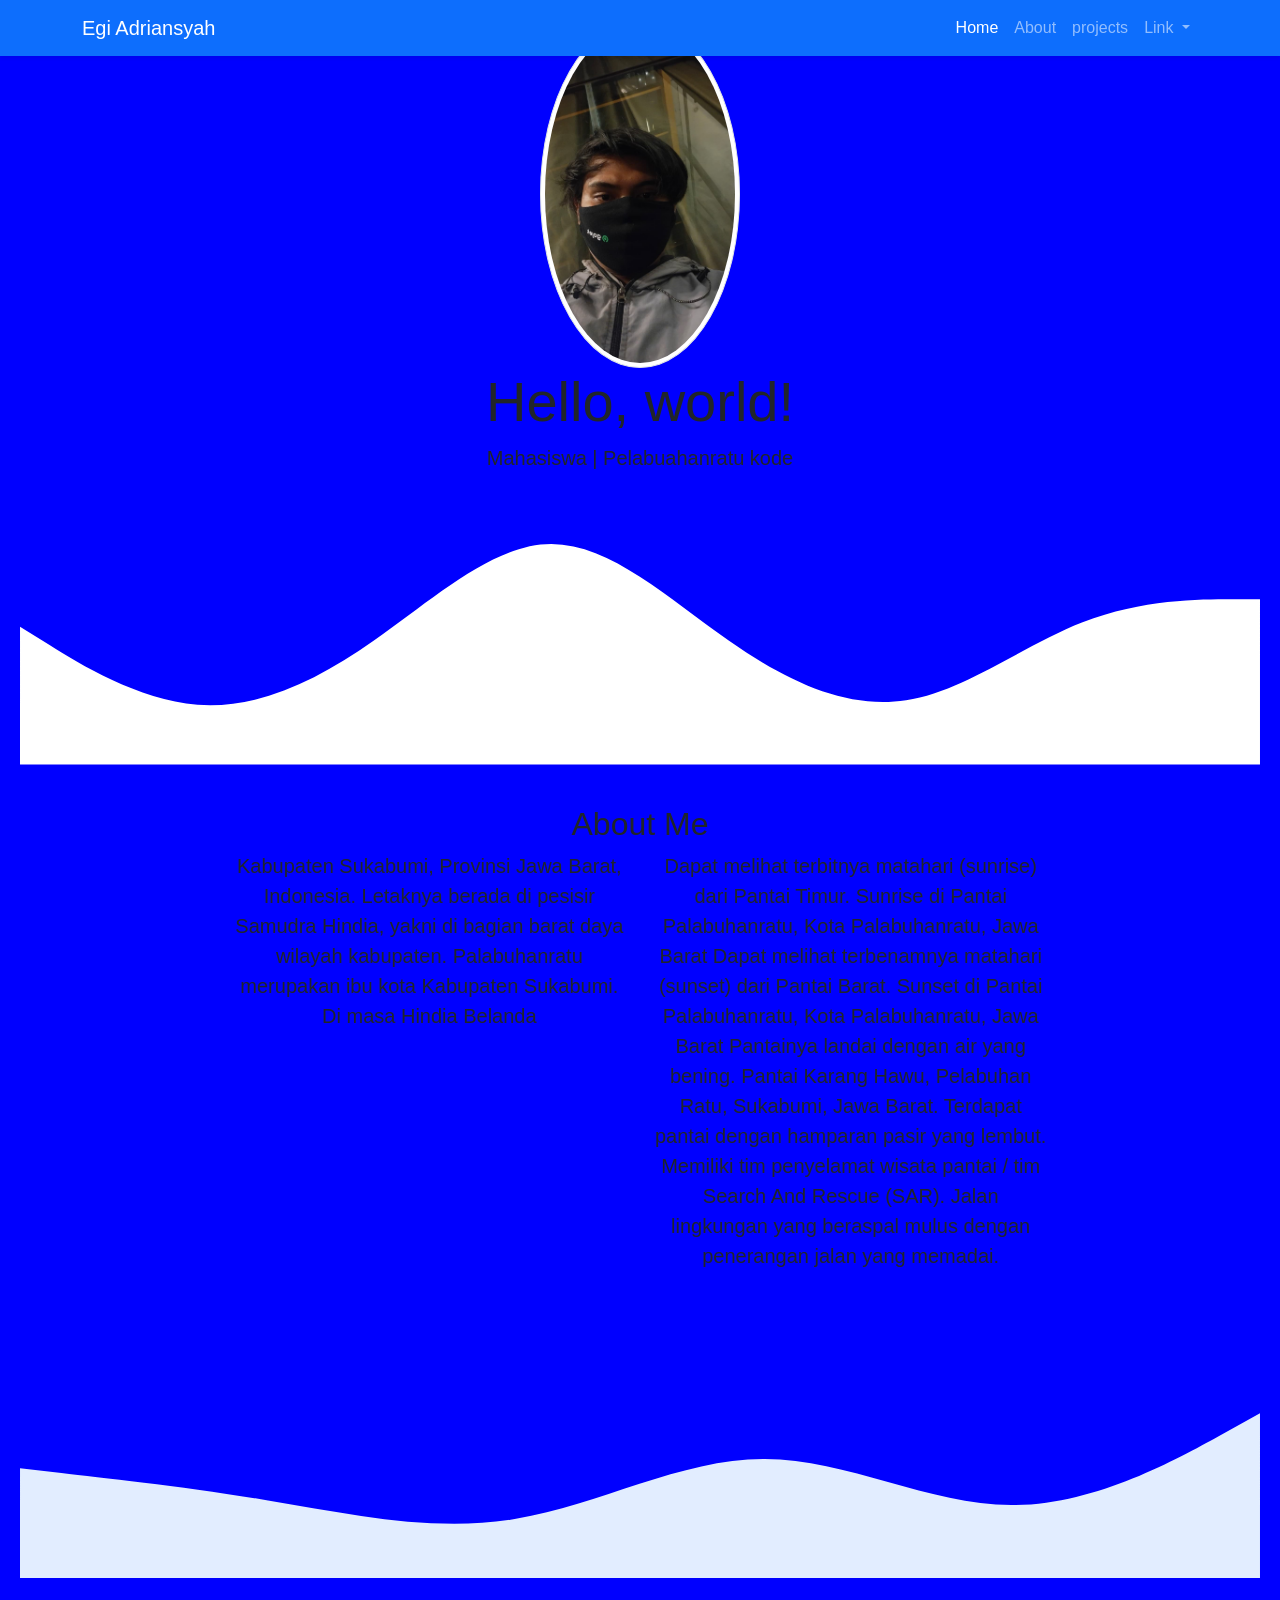
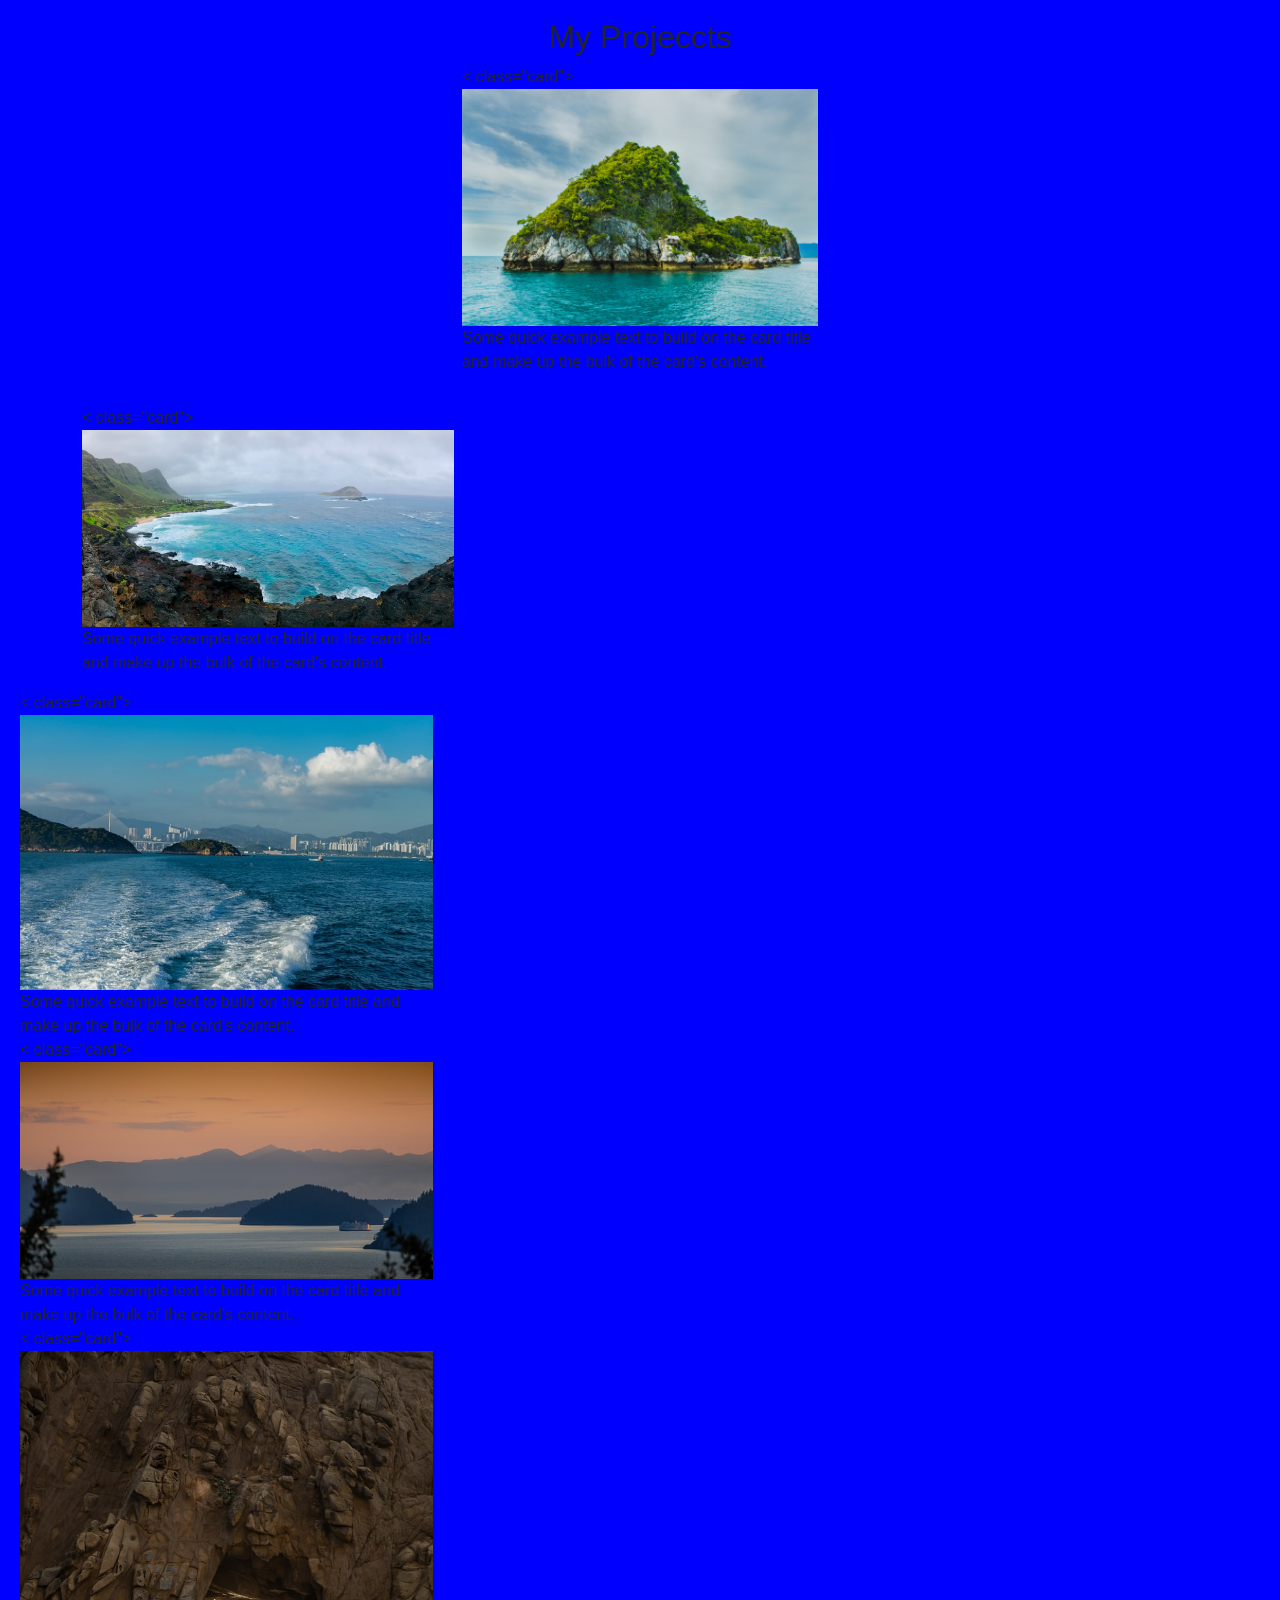
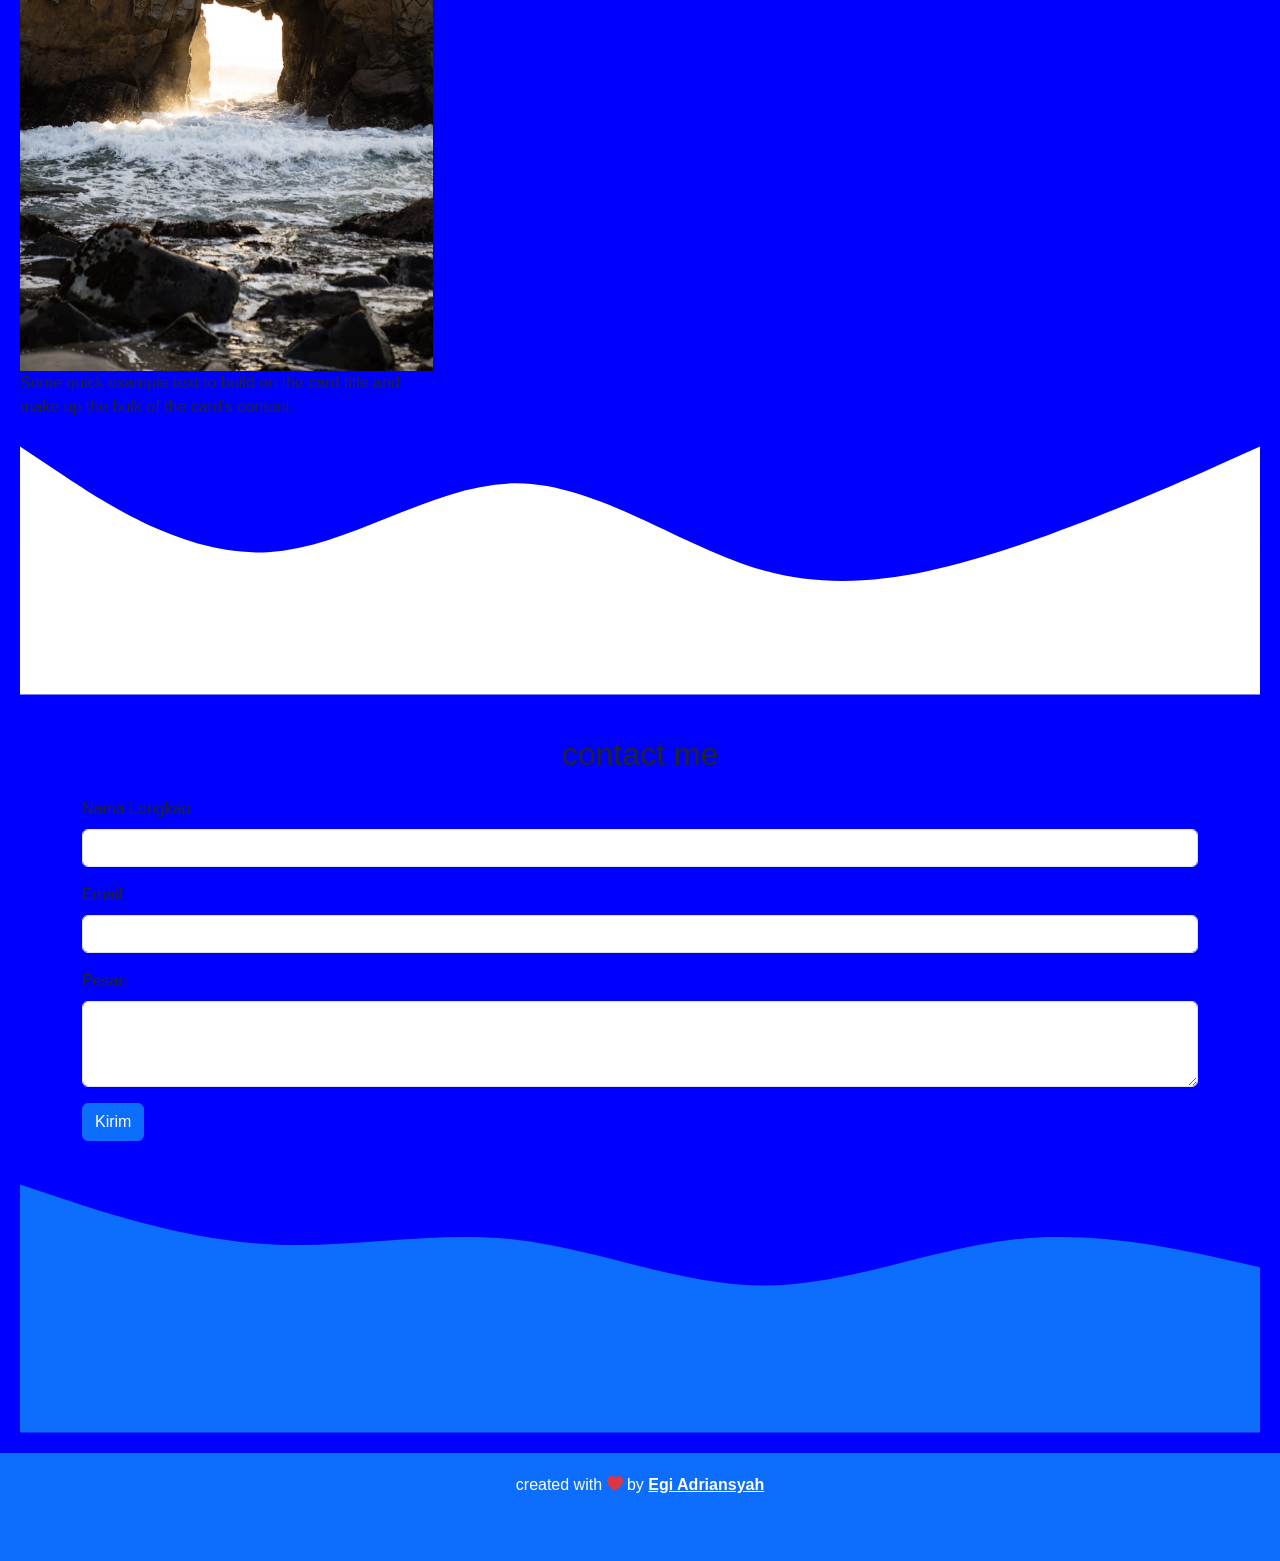
<file: indek.html>
<!DOCTYPE html>
<html lang="en">
  <head>
    <!-- Required meta tags -->
    <meta charset="utf-8" />
    <meta name="viewport" content="width=device-width, initial-scale=1" />

    <!-- Bootstrap CSS -->
    <link href="https://cdn.jsdelivr.net/npm/bootstrap@5.0.0-beta2/dist/css/bootstrap.min.css" rel="stylesheet" integrity="sha384-BmbxuPwQa2lc/FVzBcNJ7UAyJxM6wuqIj61tLrc4wSX0szH/Ev+nYRRuWlolflfl" crossorigin="anonymous" />

  <!-- Bootsrtap Icon -->
  <link rel="stylesheet" href="https://cdn.jsdelivr.net/npm/bootstrap-icons@1.4.0/font/bootstrap-icons.css">
    <!-- My CSS -->
    <link rel="stylesheet" href="style.css" />
    <title>My Portpolio | Egi Adriansyah</title>
  </head>
  <body id="home">
    <!-- navbar -->
    <nav class="navbar navbar-expand-lg navbar-dark bg-primary shadow-sm fixed-top">
      <div class="container">
        <a class="navbar-brand" href="#">Egi Adriansyah</a>
        <button class="navbar-toggler" type="button" data-bs-toggle="collapse" data-bs-target="#navbarNavDropdown" aria-controls="navbarNavDropdown" aria-expanded="false" aria-label="Toggle navigation">
          <span class="navbar-toggler-icon"></span>
        </button>
        <div class="collapse navbar-collapse" id="navbarNavDropdown">
          <ul class="navbar-nav ms-auto">
            <li class="nav-item">
              <a class="nav-link active" aria-current="page" href="#home">Home</a>
            </li>
            <li class="nav-item">
              <a class="nav-link" href="#">About</a>
            </li>
            <li class="nav-item">
              <a class="nav-link" href="#">projects</a>
            </li>
            <li class="nav-item dropdown">
              <a class="nav-link dropdown-toggle" href="#" id="navbarDropdownMenuLink" role="button" data-bs-toggle="dropdown" aria-expanded="false"> Link </a>
              <ul class="dropdown-menu" aria-labelledby="navbarDropdownMenuLink">
                <li><a class="dropdown-item" href="#">Action</a></li>
                <li><a class="dropdown-item" href="#">Another action</a></li>
                <li><a class="dropdown-item" href="#">Something else here</a></li>
              </ul>
            </li>
          </ul>
        </div>
      </div>
    </nav>
    <!-- akhir navbar -->

    <!-- Jumbotron -->
    <section class="jumbotron text-center">
      <img src="img/egiadr.jpg.jpg" alt="Egi Adriansyah" width="200" class="rounded-circle img-thumbnail" />
      <h1 class="display-4">Hello, world!</h1>
      <p class="lead">Mahasiswa | Pelabuahanratu kode</p>
      <svg xmlns="http://www.w3.org/2000/svg" viewBox="0 0 1440 320">
        <path
          fill="#ffffff"
          fill-opacity="1"
          d="M0,160L34.3,181.3C68.6,203,137,245,206,250.7C274.3,256,343,224,411,176C480,128,549,64,617,64C685.7,64,754,128,823,176C891.4,224,960,256,1029,245.3C1097.1,235,1166,181,1234,154.7C1302.9,128,1371,128,1406,128L1440,128L1440,320L1405.7,320C1371.4,320,1303,320,1234,320C1165.7,320,1097,320,1029,320C960,320,891,320,823,320C754.3,320,686,320,617,320C548.6,320,480,320,411,320C342.9,320,274,320,206,320C137.1,320,69,320,34,320L0,320Z"
        ></path>
      </svg>
    </section>
    <!-- Akhir Jumbotron -->

    <!-- About -->
    <section id="about">
      <div class="countainer">
        <div class="row text-center">
          <div class="col">
            <h2>About Me</h2>
          </div>
        </div>
        <div class="row justify-content-center fs-5 text-center mb-3">
          <div class="col-4 md-4">
            <p>Kabupaten Sukabumi, Provinsi Jawa Barat, Indonesia. Letaknya berada di pesisir Samudra Hindia, yakni di bagian barat daya wilayah kabupaten. Palabuhanratu merupakan ibu kota Kabupaten Sukabumi. Di masa Hindia Belanda</p>
          </div>
          <div class="col-4 md-4">
            <p>Dapat melihat terbitnya matahari (sunrise) dari Pantai Timur.

              Sunrise di Pantai Palabuhanratu, Kota Palabuhanratu, Jawa Barat
              Dapat melihat terbenamnya matahari (sunset) dari Pantai Barat.
              
              Sunset di Pantai Palabuhanratu, Kota Palabuhanratu, Jawa Barat
              Pantainya landai dengan air yang bening.
              
              Pantai Karang Hawu, Pelabuhan Ratu, Sukabumi, Jawa Barat.
              Terdapat pantai dengan hamparan pasir yang lembut.
              Memiliki tim penyelamat wisata pantai / tim Search And Rescue (SAR).
              Jalan lingkungan yang beraspal mulus dengan penerangan jalan yang memadai.</p>
          </div>
        </div>
      </div>
      <svg xmlns="http://www.w3.org/2000/svg" viewBox="0 0 1440 320">
        <path
          fill="#e2edff"
          fill-opacity="1"
          d="M0,192L48,197.3C96,203,192,213,288,229.3C384,245,480,267,576,250.7C672,235,768,181,864,181.3C960,181,1056,235,1152,234.7C1248,235,1344,181,1392,154.7L1440,128L1440,320L1392,320C1344,320,1248,320,1152,320C1056,320,960,320,864,320C768,320,672,320,576,320C480,320,384,320,288,320C192,320,96,320,48,320L0,320Z"
        ></path>
      </svg>
    </section>

    <!-- Akhir About -->

    <!-- Projects -->
    <section id="projects">
      <div class="container">
        <div class="row text-center">
          <div class="col">
            <h2>My Projeccts</h2>
          </div>
        </div>
        <div class="row justify-content-center mb-3">
          <div class="col-md-4 mb-3">
            < class="card"> 
            <img src="img/projects/1.jpg" class="card-img-top" alt="project1">
              <div class="card-body">
                <p class="card-text">Some quick example text to build on the card title and make up the bulk of the card's content.</p>
              </div>
            </div>
          </div>
          <div class="col-md-4 mb-3">
            < class="card"> 
            <img src="img/projects/2.jpg" class="card-img-top" alt="project2">
              <div class="card-body">
                <p class="card-text">Some quick example text to build on the card title and make up the bulk of the card's content.</p>
              </div>
            </div>
          </div>
          <div class="col-4">
            < class="card"> 
            <img src="img/projects/3.jpg" class="card-img-top" alt="project3">
              <div class="card-body">
                <p class="card-text">Some quick example text to build on the card title and make up the bulk of the card's content.</p>
              </div>
            </div>
          </div>
          <div class="col-4">
            < class="card"> 
            <img src="img/projects/4.jpg" class="card-img-top" alt="project4">
              <div class="card-body">
                <p class="card-text">Some quick example text to build on the card title and make up the bulk of the card's content.</p>
              </div>
            </div>
          </div>
          <div class="col-4">
            < class="card"> 
            <img src="img/projects/5.jpg" class="card-img-top" alt="project5">
              <div class="card-body">
                <p class="card-text">Some quick example text to build on the card title and make up the bulk of the card's content.</p>
              </div>
            </div>
          </div>
        </div>
      </div>

      <svg xmlns="http://www.w3.org/2000/svg" viewBox="0 0 1440 320"><path fill="#ffffff" fill-opacity="1" d="M0,32L48,64C96,96,192,160,288,154.7C384,149,480,75,576,74.7C672,75,768,149,864,176C960,203,1056,181,1152,149.3C1248,117,1344,75,1392,53.3L1440,32L1440,320L1392,320C1344,320,1248,320,1152,320C1056,320,960,320,864,320C768,320,672,320,576,320C480,320,384,320,288,320C192,320,96,320,48,320L0,320Z"></path></svg>
    </section>
    <!-- Akhir Project -->

    <!-- Contact -->
    <section id="Contact">
      <div class="container">
        <div class="row text-center mb-3">
          <div class="col">
            <h2>contact me</h2>
          </div>
        </div>
        <div class="row justify-content-center">
        <div class="col-md-6">

        </div>
        </div>
        <form>
          <div class="mb-3">
            <label for="name" class="form-label">Nama Lengkap</label>
            <input type="text" class="form-control" id="name" aria-describedby="name">
          </div>
          <div class="mb-3">
            <label for="email" class="form-label">Email</label>
            <input type="email" class="form-control" id="email" aria-describedby="email">
          </div>
          <div class="mb-3">
            <label for="Pesan" class="form-label">Pesan</label>
            <textarea class="form-control" id="pesan" rows="3"></textarea>
          </div><div class="mb-3">
          <button type="submit" class="btn btn-primary">Kirim</button>
        </form>
        </div>
        </div>
        <svg xmlns="http://www.w3.org/2000/svg" viewBox="0 0 1440 320"><path fill="#0d6efd" fill-opacity="1" d="M0,32L48,48C96,64,192,96,288,101.3C384,107,480,85,576,96C672,107,768,149,864,149.3C960,149,1056,107,1152,96C1248,85,1344,107,1392,117.3L1440,128L1440,320L1392,320C1344,320,1248,320,1152,320C1056,320,960,320,864,320C768,320,672,320,576,320C480,320,384,320,288,320C192,320,96,320,48,320L0,320Z"></path></svg>
      </div>
    </section>
    <!-- Akhir Contact -->

    <!-- Footer -->
    <footer class="bg-primary text-white text-center pb-5">
      <p>created with <i class="bi bi-heart-fill text-danger"></i>  by <a href="https://www.instagram.com/egi_adriansyah/" class="text-white fw-bold">Egi Adriansyah</a></p>
    </footer>
    <!-- Akhir Footer -->


    <script src="https://cdn.jsdelivr.net/npm/bootstrap@5.0.0-beta2/dist/js/bootstrap.bundle.min.js" integrity="sha384-b5kHyXgcpbZJO/tY9Ul7kGkf1S0CWuKcCD38l8YkeH8z8QjE0GmW1gYU5S9FOnJ0" crossorigin="anonymous"></script>
  </body>
</html>
</file>
<file: style.css>
body {
    font-family: Arial, sans-serif;
    margin: 0;
    padding: 0;
    background-color: blue; /* Ubah warna latar belakang menjadi biru */
}

header {
    background-color: #333;
    color: #fff;
    padding: 20px;
    text-align: center;
}

.profile-photo {
    width: 200px;
    border-radius: 50%;
    margin-bottom: 10px;
}

section {
    padding: 20px;
}

.project {
    margin-bottom: 20px;
}

footer {
    background-color: #333;
    color: #fff;
    padding: 20px;
    text-align: center;
}
</file>
